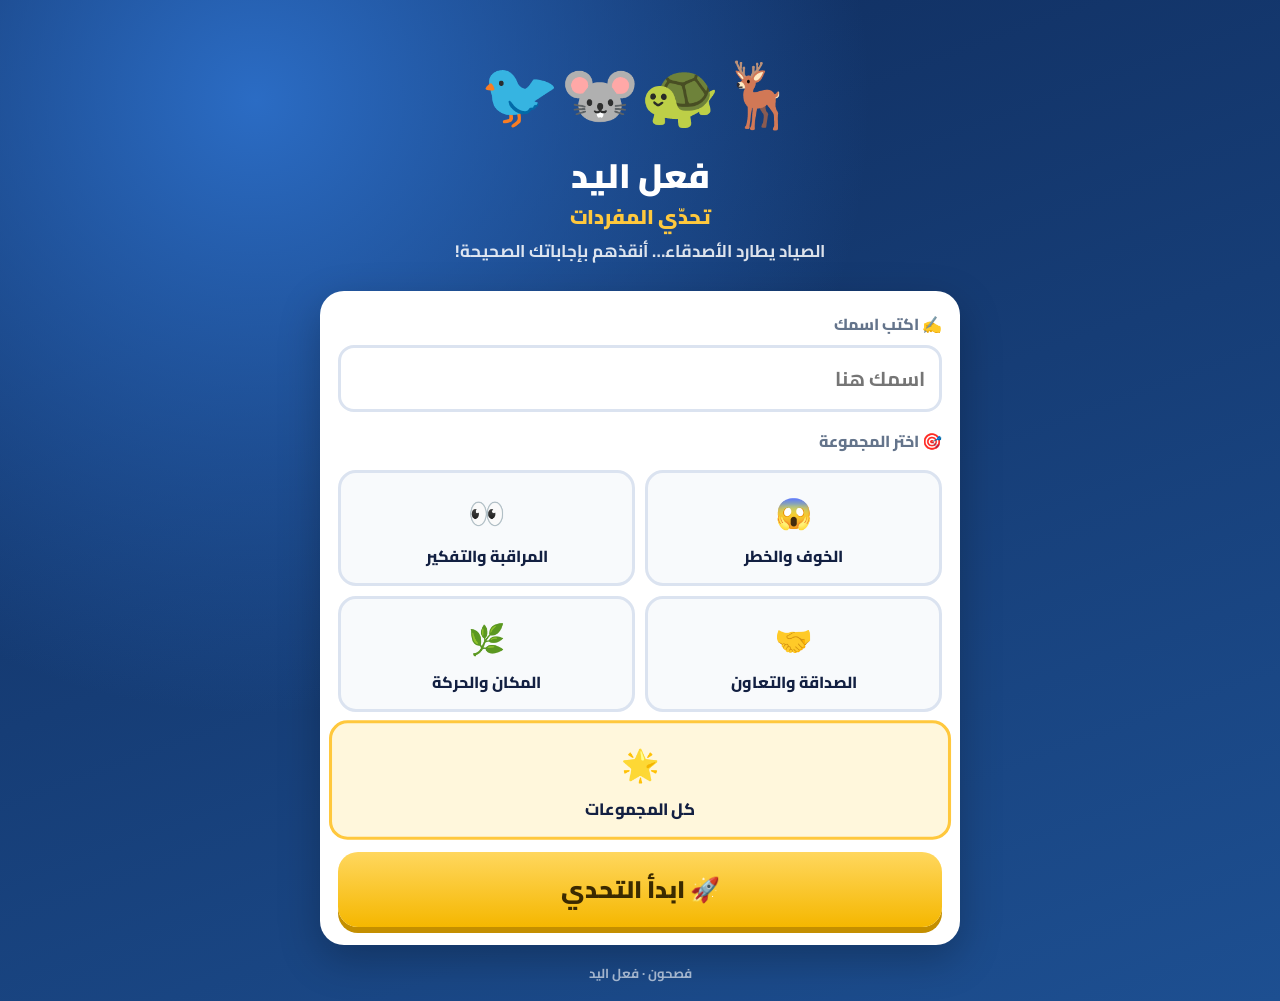
<file: games/mufradat.html>
<!DOCTYPE html>
<html lang="ar" dir="rtl">
<head>
<meta charset="UTF-8">
<meta name="viewport" content="width=device-width, initial-scale=1, user-scalable=no">
<title>فعل اليد — فصحون</title>
<link rel="icon" href="data:image/svg+xml,%3Csvg xmlns=%22http://www.w3.org/2000/svg%22 viewBox=%220 0 100 100%22%3E%3Ctext y=%22.9em%22 font-size=%2290%22%3E🦌%3C/text%3E%3C/svg%3E">
<link href="https://fonts.googleapis.com/css2?family=Cairo:wght@500;700;800;900&display=swap" rel="stylesheet">
<style>
:root{--bg1:#0f2b5b;--bg2:#1d4f91;--gold:#ffc83d;--ok:#22c55e;--bad:#ef4444;--card:#fff;--ink:#132042;--muted:#64748b}
*{box-sizing:border-box;margin:0;padding:0;-webkit-tap-highlight-color:transparent}
body{font-family:Cairo,sans-serif;min-height:100vh;background:radial-gradient(circle at 20% 10%,#2b6cc4 0,transparent 45%),linear-gradient(160deg,var(--bg1),var(--bg2));color:var(--ink);display:flex;justify-content:center;padding:16px}
.app{width:100%;max-width:640px}
.screen{display:none;animation:in .35s ease}.screen.on{display:block}
@keyframes in{from{opacity:0;transform:translateY(14px)}to{opacity:1;transform:none}}
.hero{text-align:center;color:#fff;padding:18px 0 10px}
.hero .ic{font-size:64px;animation:bob 2s ease-in-out infinite}@keyframes bob{50%{transform:translateY(-8px)}}
.hero h1{font-size:34px;font-weight:900;line-height:1.3}.hero p{opacity:.85;font-weight:700;font-size:17px}
.card{background:var(--card);border-radius:24px;padding:18px;box-shadow:0 14px 40px rgba(0,0,0,.25);margin-top:14px}
label.t{display:block;font-weight:800;margin-bottom:6px;color:var(--muted)}
input{width:100%;font-family:inherit;font-size:20px;font-weight:700;padding:12px 14px;border:3px solid #dbe3f0;border-radius:16px;outline:none}input:focus{border-color:var(--bg2)}
.groups{display:grid;grid-template-columns:1fr 1fr;gap:10px;margin-top:14px}
.g{border:3px solid #dbe3f0;border-radius:18px;padding:12px 8px;text-align:center;cursor:pointer;font-weight:800;font-size:16px;transition:.15s;background:#f8fafc}
.g .e{font-size:30px;display:block}.g.on{border-color:var(--gold);background:#fff7dc;transform:scale(1.03)}
.g.all{grid-column:1/-1}
.btn{display:block;width:100%;border:0;font-family:inherit;font-size:24px;font-weight:900;padding:15px;border-radius:20px;cursor:pointer;margin-top:14px;background:linear-gradient(180deg,#ffd75e,#f5b700);color:#3b2a00;box-shadow:0 6px 0 #c48f00;transition:transform .1s}
.btn:active{transform:translateY(4px);box-shadow:0 2px 0 #c48f00}
.btn.sec{background:#e9eef7;color:var(--ink);box-shadow:0 6px 0 #c3cde0;font-size:20px}
.best{text-align:center;color:#fff;margin-top:12px;font-weight:800;opacity:.9}
/* اللعب */
.top{display:flex;align-items:center;gap:10px;color:#fff;font-weight:900}
.pill{background:rgba(255,255,255,.15);border-radius:999px;padding:6px 14px;font-size:18px;white-space:nowrap}
.bar{flex:1;height:14px;background:rgba(255,255,255,.2);border-radius:99px;overflow:hidden}.bar i{display:block;height:100%;width:0;background:var(--gold);border-radius:99px;transition:width .4s}
.timer{height:8px;background:#e5eaf3;border-radius:99px;overflow:hidden;margin-bottom:12px}.timer i{display:block;height:100%;background:var(--ok);border-radius:99px}
.qtype{font-weight:800;color:var(--muted);font-size:15px}
.q{font-size:26px;font-weight:900;line-height:1.6;margin:6px 0 14px;text-align:center}
.q b{color:#1d4f91;background:#e8f0ff;border-radius:10px;padding:0 8px}
.q .blank{display:inline-block;min-width:90px;border-bottom:4px dashed var(--gold);color:var(--gold)}
.opts{display:grid;gap:10px}
.opt{border:3px solid #dbe3f0;background:#f8fafc;border-radius:18px;padding:13px 16px;font-family:inherit;font-size:21px;font-weight:800;color:var(--ink);cursor:pointer;text-align:right;display:flex;gap:12px;align-items:center;transition:.15s}
.opt span{flex:none;width:36px;height:36px;border-radius:12px;background:var(--bg1);color:#fff;display:flex;align-items:center;justify-content:center;font-size:18px}
.opt:hover{border-color:#9db4dc}
.opt.ok{border-color:var(--ok);background:#dcfce7;animation:pop .35s}.opt.ok span{background:var(--ok)}
.opt.bad{border-color:var(--bad);background:#fee2e2;animation:shake .4s}.opt.bad span{background:var(--bad)}
.opt:disabled{cursor:default}
@keyframes pop{50%{transform:scale(1.04)}}@keyframes shake{20%,60%{transform:translateX(-8px)}40%,80%{transform:translateX(8px)}}
.fb{min-height:34px;text-align:center;font-weight:900;font-size:19px;margin-top:10px}
.fb.ok{color:#15803d}.fb.bad{color:#b91c1c}
.combo{position:fixed;top:40%;left:50%;transform:translate(-50%,-50%) scale(0);font-size:44px;font-weight:900;color:var(--gold);text-shadow:0 4px 0 #7a4b00,0 0 30px rgba(0,0,0,.4);pointer-events:none;transition:transform .25s}
.combo.show{transform:translate(-50%,-50%) scale(1)}
/* النتيجة */
.res{text-align:center}.stars{font-size:54px;letter-spacing:6px}
.big{font-size:56px;font-weight:900;color:#1d4f91}.res h2{font-size:28px;font-weight:900}
.stats{display:grid;grid-template-columns:repeat(3,1fr);gap:8px;margin:12px 0}.stats div{background:#f1f5fb;border-radius:16px;padding:8px}.stats b{display:block;font-size:26px}.stats small{color:var(--muted);font-weight:800}
.rev{text-align:right;margin-top:10px;max-height:260px;overflow:auto}.rev div{border-right:5px solid var(--bad);background:#fff5f5;border-radius:12px;padding:8px 12px;margin-bottom:8px;font-weight:700;font-size:16px}
.rev div b{color:#15803d}
canvas#fx{position:fixed;inset:0;pointer-events:none;width:100%;height:100%}
.foot{color:#fff;opacity:.6;text-align:center;font-size:13px;margin-top:16px;font-weight:700}
</style>
</head>
<body>
<canvas id="fx"></canvas>
<div class="app">
  <!-- البداية -->
  <section class="screen on" id="s0">
    <div class="hero"><div class="ic">🦌🐢🐭🐦</div><h1>فعل اليد</h1><p style="font-size:20px;font-weight:900;color:var(--gold);opacity:1">تحدّي المفردات</p><p>الصياد يطارد الأصدقاء… أنقذهم بإجاباتك الصحيحة!</p></div>
    <div class="card">
      <label class="t">✍️ اكتب اسمك</label><input id="nm" placeholder="اسمك هنا" maxlength="30">
      <label class="t" style="margin-top:14px">🎯 اختر المجموعة</label>
      <div class="groups" id="groups"></div>
      <button class="btn" id="start">🚀 ابدأ التحدي</button>
    </div>
    <div class="best" id="best"></div>
  </section>
  <!-- اللعب -->
  <section class="screen" id="s1">
    <div class="top"><span class="pill" id="qn">١/١٥</span><div class="bar"><i id="prog"></i></div><span class="pill">⭐ <b id="sc">0</b></span><span class="pill" id="st">🔥0</span></div>
    <div class="card">
      <div class="timer"><i id="tm"></i></div>
      <div class="qtype" id="qt"></div><div class="q" id="q"></div>
      <div class="opts" id="opts"></div>
      <div class="fb" id="fb"></div>
    </div>
  </section>
  <!-- النتيجة -->
  <section class="screen" id="s2">
    <div class="card res">
      <div class="stars" id="stars"></div><h2 id="rt"></h2><div class="big" id="rs"></div>
      <div class="stats"><div><b id="r1">0</b><small>صحيحة ✅</small></div><div><b id="r2">0</b><small>خاطئة ❌</small></div><div><b id="r3">0</b><small>أطول سلسلة 🔥</small></div></div>
      <div class="rev" id="rev"></div>
      <button class="btn" id="again">🔁 العب مرة أخرى</button><button class="btn sec" id="home">🏠 اختر مجموعة أخرى</button>
    </div>
  </section>
  <div class="foot">فصحون · فعل اليد</div>
</div>
<div class="combo" id="combo"></div>

<script>
const GROUPS = [
  { e: '😱', n: 'الخوف والخطر',
    w: [['ارتعبت', 'خافت بشدة'], ['يطاردني', 'يلاحقني'], ['وقع في شباك الصياد', 'تم أسره أو أُمسك به'], ['الأسر', 'القبض أو الإمساك'], ['فقد الأمل', 'يئس، لم يعد يتوقع حدوث ما يريد'], ['أغث', 'أنقذ وساعد بسرعة']],
    c: [['____ الطفلُ من صوت الرعد.', 'ارتعب'], ['كان الذئب ____ في الغابة.', 'يطاردني'], ['وقع الطائر في ____ الصياد.', 'شباك'], ['وقع الغزال في ____.', 'الأسر'], ['فقد ____ في النجاة.', 'الأمل'], ['____! أنا في خطر.', 'أغثني']] },
  { e: '👀', n: 'المراقبة والتفكير',
    w: [['يطيل النظر', 'ينظر لمدة طويلة وبتركيز'], ['يرقب', 'يراقب وينظر بانتباه شديد'], ['تداولوا', 'تناقشوا وتبادلوا الآراء'], ['يتظاهر', 'يتصرف كأن شيئًا ما حقيقي وهو ليس كذلك'], ['زعموا', 'ادّعوا أو قالوا']],
    c: [['يطيل ____ إلى السماء.', 'النظر'], ['يرقب الصياد من ____.', 'بعيد'], ['تداولوا ____ حول الخطة.', 'الرأي'], ['الثعلب يتظاهر ____ نائم.', 'بأنه'], ['____ أن الكنز تحت الشجرة.', 'زعموا']] },
  { e: '🤝', n: 'الصداقة والتعاون',
    w: [['تعاهدوا', 'اتفقوا وتواعدوا والتزموا بوعد مشترك'], ['رفيقيه', 'صديقيه'], ['فراق', 'الابتعاد عن شخص عزيز'], ['هذا أمر لا يُرجى فيه خلافك', 'لا يُتوقع أن يُنجز الأمر بدونك'], ['أصاب', 'حدث له شيء']],
    c: [['تعاهد الأصدقاء ____ الوفاء.', 'على'], ['ساعد الغراب ____ في الشدة.', 'رفيقيه'], ['شعر بالحزن بسبب ____.', 'الفراق'], ['____ الخوفُ حين رأى الصياد.', 'أصابه'], ['هذا أمر لا يُرجى فيه ____.', 'خلافك']] },
  { e: '🌿', n: 'المكان والحركة',
    w: [['جرذ', 'فأر'], ['أقبلت', 'جاءت'], ['غاصت', 'نزلت إلى داخل الماء'], ['المرعى', 'المكان الذي تأكل فيه الحيوانات العشب'], ['أقام', 'عاش بينهم'], ['عريش', 'بيت بسيط من الأغصان'], ['يقرض', 'يقطع بأسنانه'], ['فاجأنا', 'ظهر فجأة دون توقع'], ['يغريان', 'يجعلان الصياد يطمع ويُخدع'], ['مقطعة', 'ممزقة ومفرقة الأجزاء']],
    c: [['____ صغير يختبئ في الجحر.', 'جرذ'], ['____ الحيوانات نحو النهر.', 'أقبلت'], ['____ السلحفاة في الماء.', 'غاصت'], ['ذهبت الغزالة إلى ____.', 'المرعى'], ['أقام في ____ من الأغصان.', 'عريش'], ['____ الجرذ الحبل بأسنانه.', 'يقرض'], ['____ الأسد بظهوره.', 'فاجأنا'], ['الغزال والسلحفاة ____ الصياد.', 'يغريان'], ['صارت الشبكة ____ قطعًا.', 'مقطعة']] },
];
const AR = n => String(n).replace(/\d/g, d => '٠١٢٣٤٥٦٧٨٩'[d]), LET = ['أ', 'ب', 'ج', 'د'];
const $ = id => document.getElementById(id), shuf = a => { a = [...a]; for (let i = a.length - 1; i > 0; i--) { const j = Math.random() * (i + 1) | 0; [a[i], a[j]] = [a[j], a[i]]; } return a; };
const store = { get(k, d) { try { return JSON.parse(localStorage.getItem(k)) ?? d; } catch (e) { return d; } }, set(k, v) { try { localStorage.setItem(k, JSON.stringify(v)); } catch (e) { } } };
let pick = 'all', Q = [], qi = 0, score = 0, streak = 0, bestStreak = 0, right = 0, wrong = [], tmr = 0, tLeft = 0, locked = false;
const TIME = 20;

/* الأصوات (بلا ملفات) */
let AC; const tone = (f, d = .12, type = 'sine', v = .12, delay = 0) => { try { AC = AC || new (window.AudioContext || window.webkitAudioContext)(); const o = AC.createOscillator(), g = AC.createGain(), t = AC.currentTime + delay; o.type = type; o.frequency.value = f; g.gain.setValueAtTime(v, t); g.gain.exponentialRampToValueAtTime(.001, t + d); o.connect(g); g.connect(AC.destination); o.start(t); o.stop(t + d + .02); } catch (e) { } };
const sOk = () => { tone(660); tone(880, .15, 'sine', .12, .09); }, sBad = () => tone(180, .3, 'square', .07), sWin = () => [523, 659, 784, 1046].forEach((f, i) => tone(f, .2, 'triangle', .12, i * .12));

/* اختيار المجموعة */
$('groups').innerHTML = GROUPS.map((g, i) => `<div class="g" data-g="${i}"><span class="e">${g.e}</span>${g.n}</div>`).join('') + `<div class="g all on" data-g="all"><span class="e">🌟</span>كل المجموعات</div>`;
document.querySelectorAll('.g').forEach(el => el.onclick = () => { pick = el.dataset.g; document.querySelectorAll('.g').forEach(x => x.classList.toggle('on', x === el)); });
$('nm').value = store.get('muf_name', '');
const showBest = () => { const b = store.get('muf_best', null); $('best').textContent = b ? `🏆 أفضل نتيجة لك: ${AR(b)} نقطة` : ''; }; showBest();

/* بناء الأسئلة: معنى الكلمة · الكلمة من معناها · أكمل الجملة */
function build() {
  const gs = pick === 'all' ? GROUPS : [GROUPS[+pick]], W = gs.flatMap(g => g.w), C = gs.flatMap(g => g.c);
  const allW = GROUPS.flatMap(g => g.w), allC = GROUPS.flatMap(g => g.c);
  const opts = (ans, pool) => shuf([ans, ...shuf([...new Set(pool.filter(x => x !== ans))]).slice(0, 3)]);
  const items = [];
  W.forEach(([w, m]) => { items.push({ t: '📖 ما معنى الكلمة؟', q: `ما معنى «<b>${w}</b>»؟`, a: m, o: opts(m, (W.length >= 4 ? W : allW).map(x => x[1])) });
    items.push({ t: '🔎 أي كلمة تناسب المعنى؟', q: `أيّ كلمة تعني: «<b>${m}</b>»؟`, a: w, o: opts(w, (W.length >= 4 ? W : allW).map(x => x[0])) }); });
  C.forEach(([s, a]) => items.push({ t: '🧩 أكمل الجملة بالكلمة المناسبة', q: s.replace('____', '<span class="blank">؟</span>'), a, full: s.replace('____', a), o: opts(a, (C.length >= 4 ? C : allC).map(x => x[1])) }));
  const n = pick === 'all' ? 20 : 15;
  return shuf(items).slice(0, Math.min(n, items.length));
}

function start() {
  store.set('muf_name', $('nm').value.trim());
  Q = build(); qi = 0; score = 0; streak = 0; bestStreak = 0; right = 0; wrong = [];
  show('s1'); ask();
}
function show(id) { document.querySelectorAll('.screen').forEach(s => s.classList.toggle('on', s.id === id)); window.scrollTo(0, 0); }

function ask() {
  const it = Q[qi]; locked = false;
  $('qn').textContent = `${AR(qi + 1)}/${AR(Q.length)}`; $('prog').style.width = (qi / Q.length * 100) + '%';
  $('qt').textContent = it.t; $('q').innerHTML = it.q; $('fb').textContent = ''; $('fb').className = 'fb';
  $('opts').innerHTML = it.o.map((o, i) => `<button class="opt" data-v="${o}"><span>${LET[i]}</span>${o}</button>`).join('');
  document.querySelectorAll('.opt').forEach(b => b.onclick = () => answer(b));
  tLeft = TIME; clearInterval(tmr); const bar = $('tm');
  tmr = setInterval(() => { tLeft -= .1; bar.style.width = Math.max(0, tLeft / TIME * 100) + '%'; bar.style.background = tLeft < 5 ? 'var(--bad)' : tLeft < 10 ? 'var(--gold)' : 'var(--ok)'; if (tLeft <= 0) answer(null); }, 100);
}

function answer(btn) {
  if (locked) return; locked = true; clearInterval(tmr);
  const it = Q[qi], ok = btn && btn.dataset.v === it.a;
  document.querySelectorAll('.opt').forEach(b => { b.disabled = true; if (b.dataset.v === it.a) b.classList.add('ok'); });
  if (ok) {
    streak++; bestStreak = Math.max(bestStreak, streak); right++;
    const pts = 10 + Math.round(tLeft / 2) + (streak >= 3 ? 5 : 0); score += pts; sOk();
    $('fb').textContent = ['أحسنت! 🎉', 'رائع! 🌟', 'ممتاز! 💪', 'بطل! 🏆'][Math.random() * 4 | 0] + ` +${AR(pts)}`; $('fb').className = 'fb ok';
    if (streak >= 3) combo(`🔥 ${AR(streak)} متتالية!`);
    burst(30);
  } else {
    streak = 0; sBad(); if (btn) btn.classList.add('bad');
    wrong.push(it); $('fb').textContent = btn ? `الإجابة الصحيحة: ${it.a}` : `⏰ انتهى الوقت! الصحيحة: ${it.a}`; $('fb').className = 'fb bad';
  }
  $('sc').textContent = AR(score); $('st').textContent = '🔥' + AR(streak);
  setTimeout(() => { qi++; qi < Q.length ? ask() : finish(); }, ok ? 1100 : 2200);
}

function finish() {
  $('prog').style.width = '100%'; show('s2');
  const pct = right / Q.length, nm = $('nm').value.trim();
  $('stars').textContent = pct >= .9 ? '⭐⭐⭐' : pct >= .7 ? '⭐⭐☆' : pct >= .5 ? '⭐☆☆' : '☆☆☆';
  $('rt').textContent = (nm ? nm + '، ' : '') + (pct >= .9 ? 'أنقذت كل الأصدقاء! 🏆' : pct >= .7 ? 'عمل رائع! 👏' : pct >= .5 ? 'جيد… تستطيع أفضل! 💪' : 'لا بأس، جرّب مرة أخرى 🌱');
  $('rs').textContent = AR(score) + ' نقطة';
  $('r1').textContent = AR(right); $('r2').textContent = AR(Q.length - right); $('r3').textContent = AR(bestStreak);
  $('rev').innerHTML = wrong.length ? `<h3 style="margin-bottom:8px">📝 راجع هذه:</h3>` + wrong.map(w => `<div>${w.full ? w.full.replace(w.a, `<b>${w.a}</b>`) : w.q.replace(/<\/?b>/g, '') + ' ← <b>' + w.a + '</b>'}</div>`).join('') : '<p style="font-weight:900;color:#15803d">لا أخطاء! 🎉</p>';
  const b = store.get('muf_best', 0); if (score > b) store.set('muf_best', score); showBest();
  if (pct >= .7) { sWin(); burst(160); }
}

function combo(t) { const c = $('combo'); c.textContent = t; c.classList.add('show'); setTimeout(() => c.classList.remove('show'), 900); }

/* قصاصات الاحتفال */
const cv = $('fx'), cx = cv.getContext('2d'); let P = [];
const fit = () => { cv.width = innerWidth; cv.height = innerHeight; }; fit(); addEventListener('resize', fit);
function burst(n) { for (let i = 0; i < n; i++) P.push({ x: innerWidth / 2, y: innerHeight / 3, vx: (Math.random() - .5) * 14, vy: Math.random() * -12 - 2, c: ['#ffc83d', '#22c55e', '#3b82f6', '#ef4444', '#a855f7'][i % 5], r: Math.random() * 6 + 3, l: 90 }); }
(function loop() { cx.clearRect(0, 0, cv.width, cv.height); P = P.filter(p => p.l-- > 0); P.forEach(p => { p.vy += .35; p.x += p.vx; p.y += p.vy; cx.fillStyle = p.c; cx.fillRect(p.x, p.y, p.r, p.r * 1.6); }); requestAnimationFrame(loop); })();

$('start').onclick = start; $('again').onclick = start; $('home').onclick = () => show('s0');
</script>
</body>
</html>
</file>
